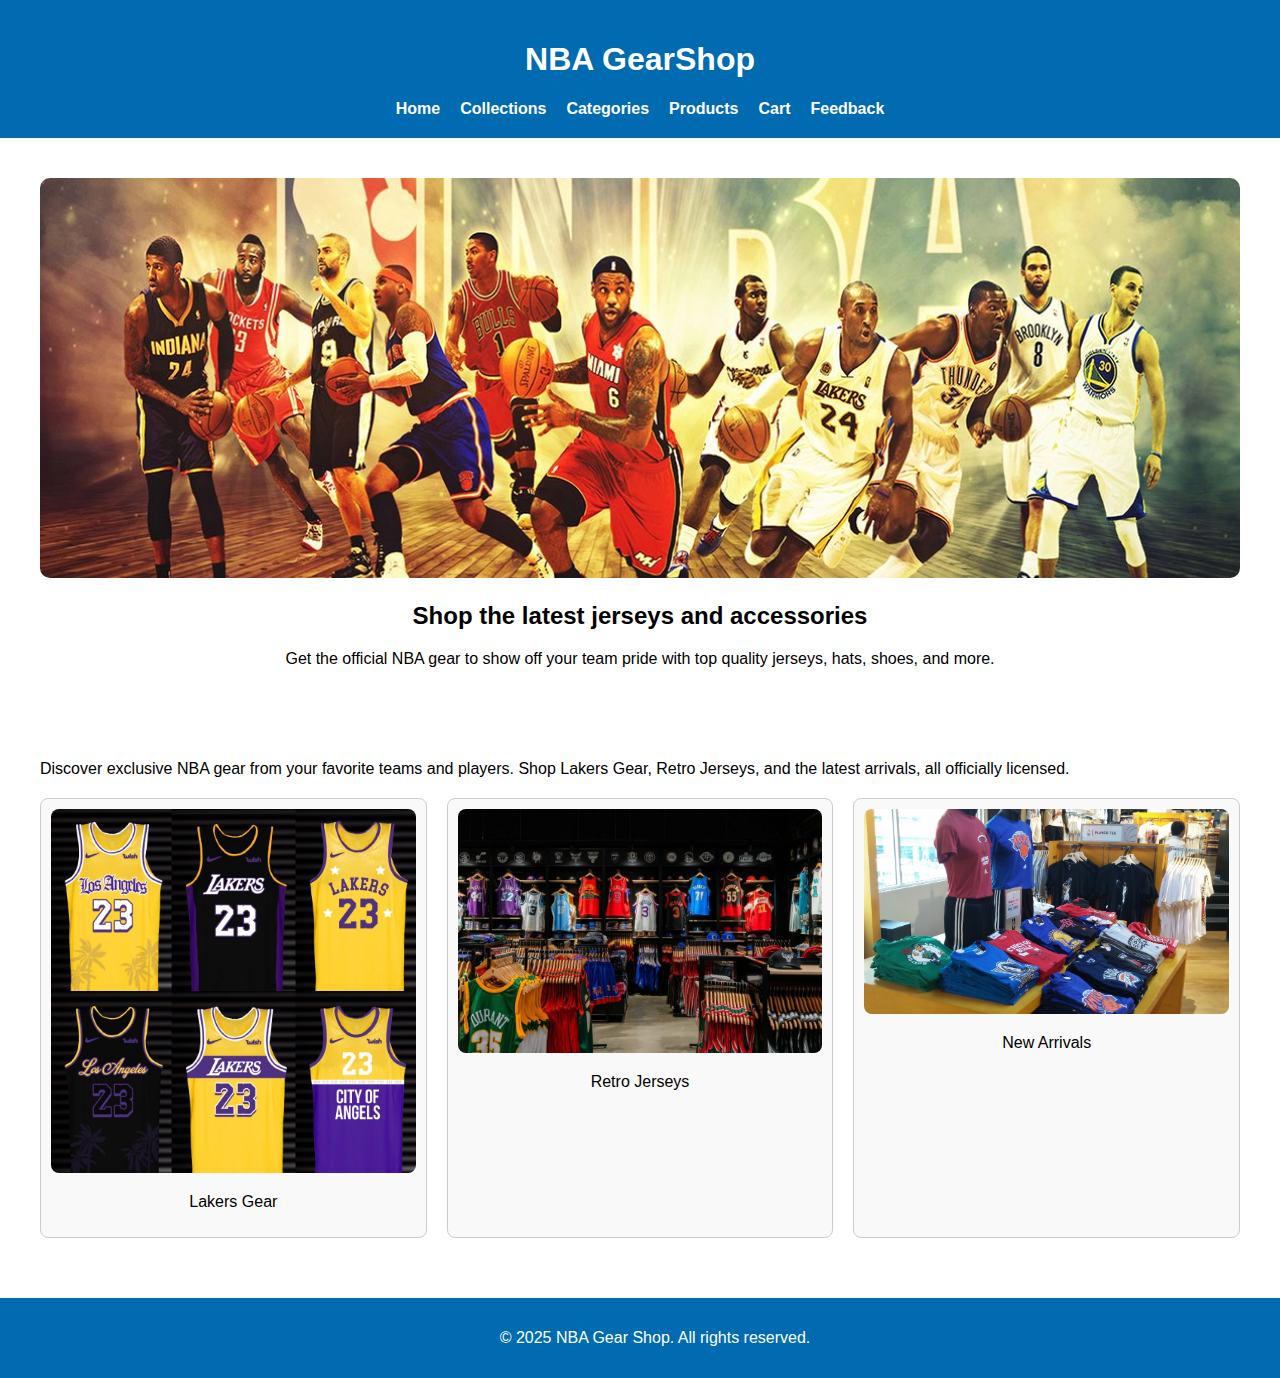
<file: index.html>
<!DOCTYPE html>
<html lang="en">
<head>
  <meta charset="UTF-8" />
  <meta name="viewport" content="width=device-width, initial-scale=1" />
  <title>NBA GearShop</title>
  <link rel="stylesheet" href="styles.css" />
</head>
<body>
  <header>
    <h1>NBA GearShop</h1>
    <nav>
      <ul>
        <li><a href="index.html">Home</a></li>
        <li><a href="collections.html">Collections</a></li>
        <li><a href="categories.html">Categories</a></li>
        <li><a href="products.html">Products</a></li>
        <li><a href="checkout.html">Cart</a></li>
        <li><a href="feedback.html">Feedback</a></li>
      </ul>
    </nav>
  </header>

  <section id="banner">
    <img src="images/banner.jpg" alt="NBA Stars Promo Banner" />
    <div class="text-container">
      <h2>Shop the latest jerseys and accessories</h2>
      <p>Get the official NBA gear to show off your team pride with top quality jerseys, hats, shoes, and more.</p>
    </div>
  </section>

  <section id="collections">
  
    <div class="text-container">
      <p>Discover exclusive NBA gear from your favorite teams and players. Shop Lakers Gear, Retro Jerseys, and the latest arrivals, all officially licensed.</p>
    </div>
    <div class="collection-grid">
      <div class="collection-item">
        <img src="images/lakers gear.jpg" alt="Lakers Gear" />
        <p>Lakers Gear</p>
      </div>
      <div class="collection-item">
        <img src="images/gear22.jpg" alt="Retro Jerseys" />
        <p>Retro Jerseys</p>
      </div>
      <div class="collection-item">
        <img src="images/new arrivals.jpg" alt="New Arrivals" />
        <p>New Arrivals</p>
      </div>
    </div>
  </section>

  <footer>
    <p>&copy; 2025 NBA Gear Shop. All rights reserved.</p>
  </footer>
</body>
</html>
</file>
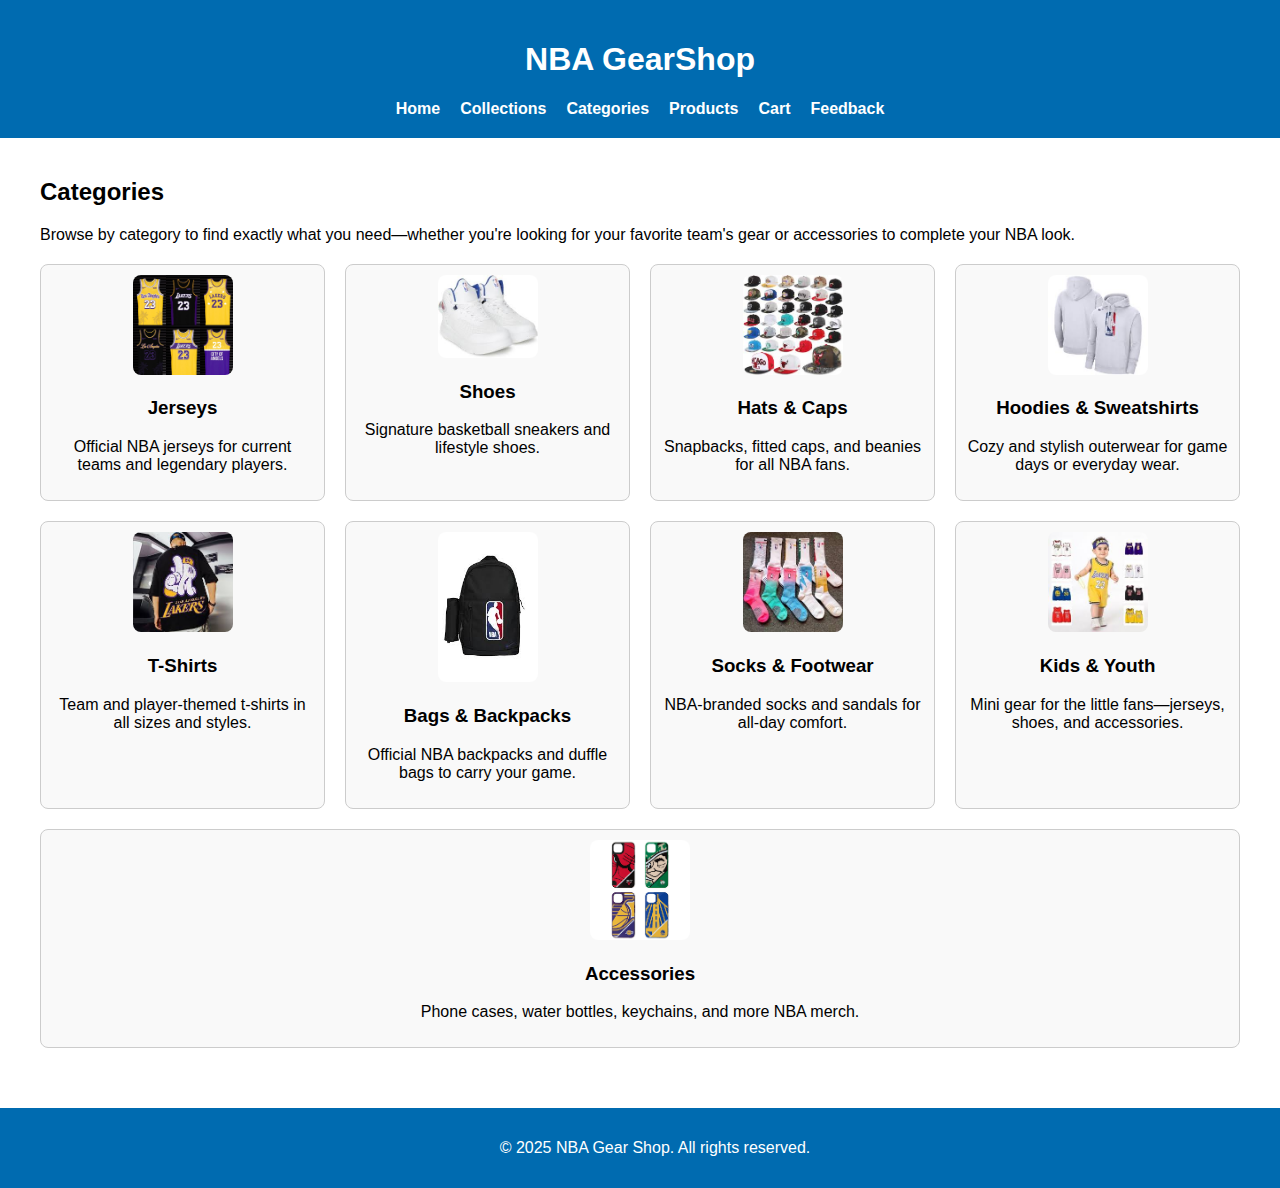
<file: categories.html>
<!DOCTYPE html>
<html lang="en">
<head>
  <meta charset="UTF-8" />
  <meta name="viewport" content="width=device-width, initial-scale=1" />
  <title>Categories - NBA GearShop</title>
  <link rel="stylesheet" href="styles.css" />
</head>
<body>

  <header>
    <h1>NBA GearShop</h1>
    <nav>
      <ul>
        <li><a href="index.html">Home</a></li>
        <li><a href="collections.html">Collections</a></li>
        <li><a href="categories.html">Categories</a></li>
        <li><a href="products.html">Products</a></li>
        <li><a href="checkout.html">Cart</a></li>
        <li><a href="feedback.html">Feedback</a></li>
      </ul>
    </nav>
  </header>

  <main>
    <section>
      <h2>Categories</h2>
      <div class="text-container">
        <p>
          Browse by category to find exactly what you need—whether you're looking for your favorite team's gear or accessories to complete your NBA look.
        </p>
      </div>

      <div class="collection-grid">
        <div class="collection-item">
          <img src="images/lakers gear.jpg" alt="Jerseys" width="100" height="auto"/>
          <div class="text-container">
            <h3>Jerseys</h3>
            <p>Official NBA jerseys for current teams and legendary players.</p>
          </div>
        </div>

        <div class="collection-item">
          <img src="images/nba shoes.jpg" alt="Shoes" width="100" height="auto"/>
          <div class="text-container">
            <h3>Shoes</h3>
            <p>Signature basketball sneakers and lifestyle shoes.</p>
          </div>
        </div>

        <div class="collection-item">
          <img src="images/nba fitted caps.jpg" alt="Hats & Caps" width="100" height="auto"/>
          <div class="text-container">
            <h3>Hats & Caps</h3>
            <p>Snapbacks, fitted caps, and beanies for all NBA fans.</p>
          </div>
        </div>

        <div class="collection-item">
          <img src="images/nba hoodies.jpg" alt="Hoodies & Sweatshirts" width="100" height="auto"/>
          <div class="text-container">
            <h3>Hoodies & Sweatshirts</h3>
            <p>Cozy and stylish outerwear for game days or everyday wear.</p>
          </div>
        </div>

        <div class="collection-item">
          <img src="images/nba tshirt.jpg" alt="T-Shirts" width="100" height="auto"/>
          <div class="text-container">
            <h3>T-Shirts</h3>
            <p>Team and player-themed t-shirts in all sizes and styles.</p>
          </div>
        </div>

        <div class="collection-item">
          <img src="images/backpack.jpg" alt="Bags & Backpacks" width="100" height="auto"/>
          <div class="text-container">
            <h3>Bags & Backpacks</h3>
            <p>Official NBA backpacks and duffle bags to carry your game.</p>
          </div>
        </div>

        <div class="collection-item">
          <img src="images/nba socks.jpg" alt="Socks & Footwear" width="100" height="auto"/>
          <div class="text-container">
            <h3>Socks & Footwear</h3>
            <p>NBA-branded socks and sandals for all-day comfort.</p>
          </div>
        </div>

        <div class="collection-item">
          <img src="images/kids jersey.jpg" alt="Kids & Youth" width="100" height="auto"/>
          <div class="text-container">
            <h3>Kids & Youth</h3>
            <p>Mini gear for the little fans—jerseys, shoes, and accessories.</p>
          </div>
        </div>

        <div class="collection-item">
          <img src="images/phonecase.png" alt="Accessories" width="100" height="auto" />
          <div class="text-container">
            <h3>Accessories</h3>
            <p>Phone cases, water bottles, keychains, and more NBA merch.</p>
          </div>
        </div>
      </div>
    </section>
  </main>

  <footer>
    <p>&copy; 2025 NBA Gear Shop. All rights reserved.</p>
  </footer>
</body>
</html>
</file>
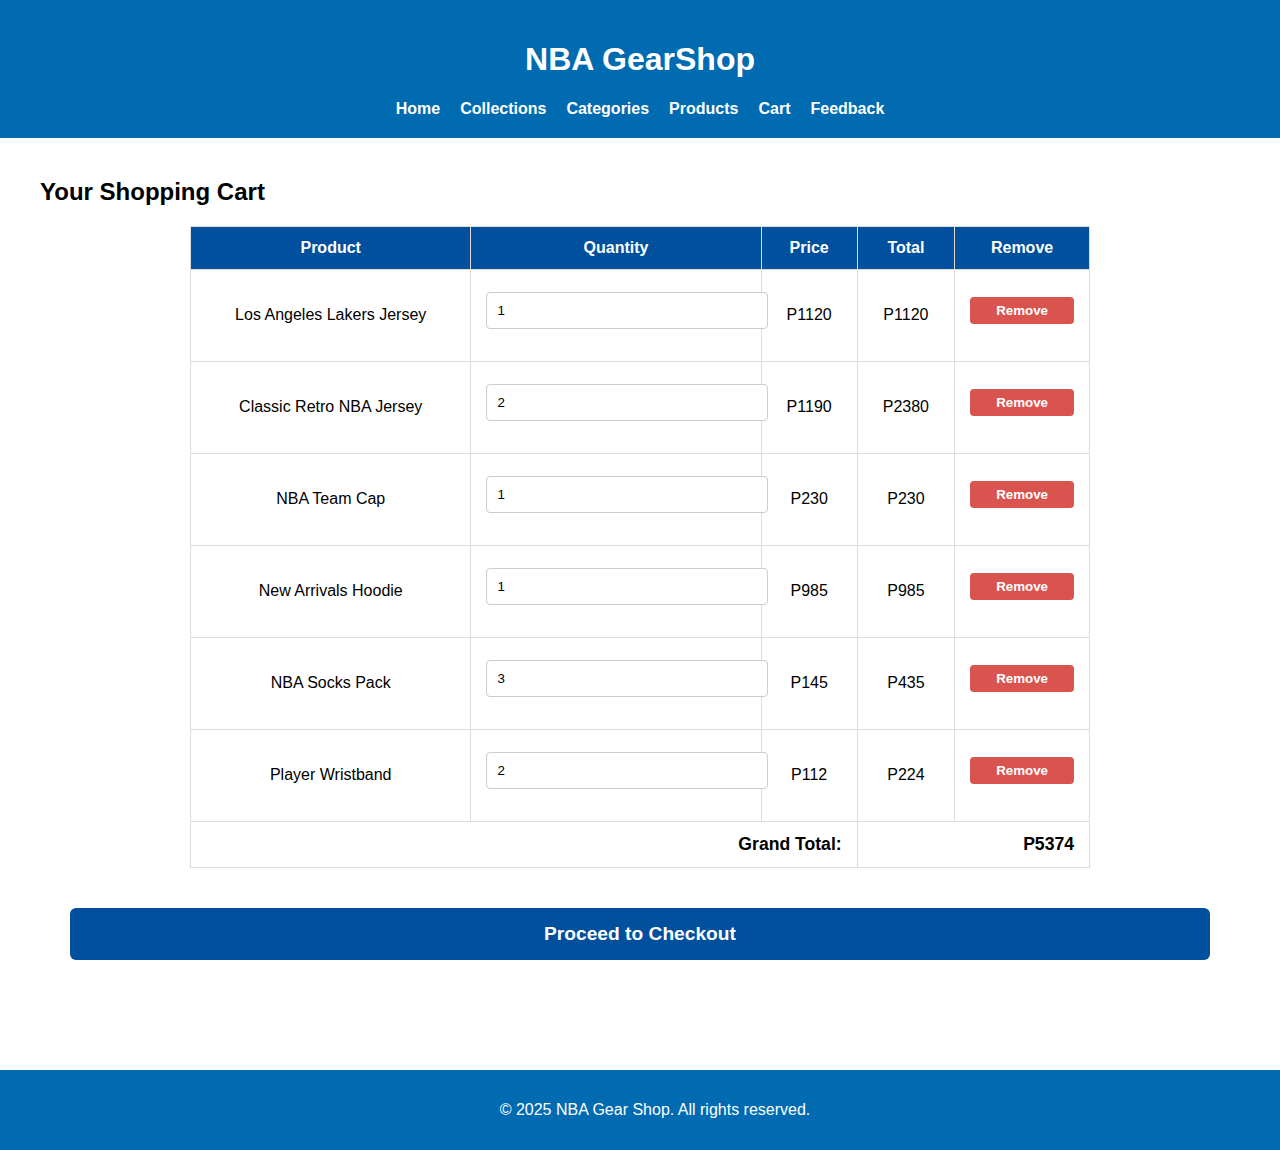
<file: checkout.html>
<!DOCTYPE html>
<html lang="en">
<head>
  <meta charset="UTF-8" />
  <meta name="viewport" content="width=device-width, initial-scale=1" />
  <title>Checkout - NBA GearShop</title>
  <link rel="stylesheet" href="styles.css" />
  <script src="java.js"></script>
</head>
<body>

  <header>
    <h1>NBA GearShop</h1>
    <nav>
      <ul>
        <li><a href="index.html">Home</a></li>
        <li><a href="collections.html">Collections</a></li>
        <li><a href="categories.html">Categories</a></li>
        <li><a href="products.html">Products</a></li>
        <li><a href="checkout.html">Cart</a></li>
        <li><a href="feedback.html">Feedback</a></li>
      </ul>
    </nav>
  </header>

  <main>
    <section>
      <h2>Your Shopping Cart</h2>
      <table>
        <thead>
          <tr>
            <th>Product</th>
            <th>Quantity</th>
            <th>Price</th>
            <th>Total</th>
            <th>Remove</th>
          </tr>
        </thead>
        <tbody>
          <tr>
            <td>Los Angeles Lakers Jersey</td>
            <td><input type="number" value="1" min="1" /></td>
            <td>P1120</td>
            <td>P1120</td>
            <td><button class="remove-btn">Remove</button></td>
          </tr>
          <tr>
            <td>Classic Retro NBA Jersey</td>
            <td><input type="number" value="2" min="1" /></td>
            <td>P1190</td>
            <td>P2380</td>
            <td><button class="remove-btn">Remove</button></td>
          </tr>
          <tr>
            <td>NBA Team Cap</td>
            <td><input type="number" value="1" min="1" /></td>
            <td>P230</td>
            <td>P230</td>
            <td><button class="remove-btn">Remove</button></td>
          </tr>
          <tr>
            <td>New Arrivals Hoodie</td>
            <td><input type="number" value="1" min="1" /></td>
            <td>P985</td>
            <td>P985</td>
            <td><button class="remove-btn">Remove</button></td>
          </tr>
          <tr>
            <td>NBA Socks Pack</td>
            <td><input type="number" value="3" min="1" /></td>
            <td>P145</td>
            <td>P435</td>
            <td><button class="remove-btn">Remove</button></td>
          </tr>
          <tr>
            <td>Player Wristband</td>
            <td><input type="number" value="2" min="1" /></td>
            <td>P112</td>
            <td>P224</td>
            <td><button class="remove-btn">Remove</button></td>
          </tr>
          <tr class="total-row">
            <td colspan="3">Grand Total:</td>
            <td colspan="2">P5'374</td>
          </tr>
        </tbody>
      </table>
      <div style="text-align: center; margin: 30px;">
         <button style="padding: 15px 30px; font-size: 1.2em; background-color: #00509e; color: white; border: none; border-radius: 6px; cursor: pointer;" id="checkout-btn">
          Proceed to Checkout
         </button>
      </div>
    </section>
  </main>

  <footer>
    <p>&copy; 2025 NBA Gear Shop. All rights reserved.</p>
  </footer>
    <script src="java.js"></script>
</body>
</html>
</file>
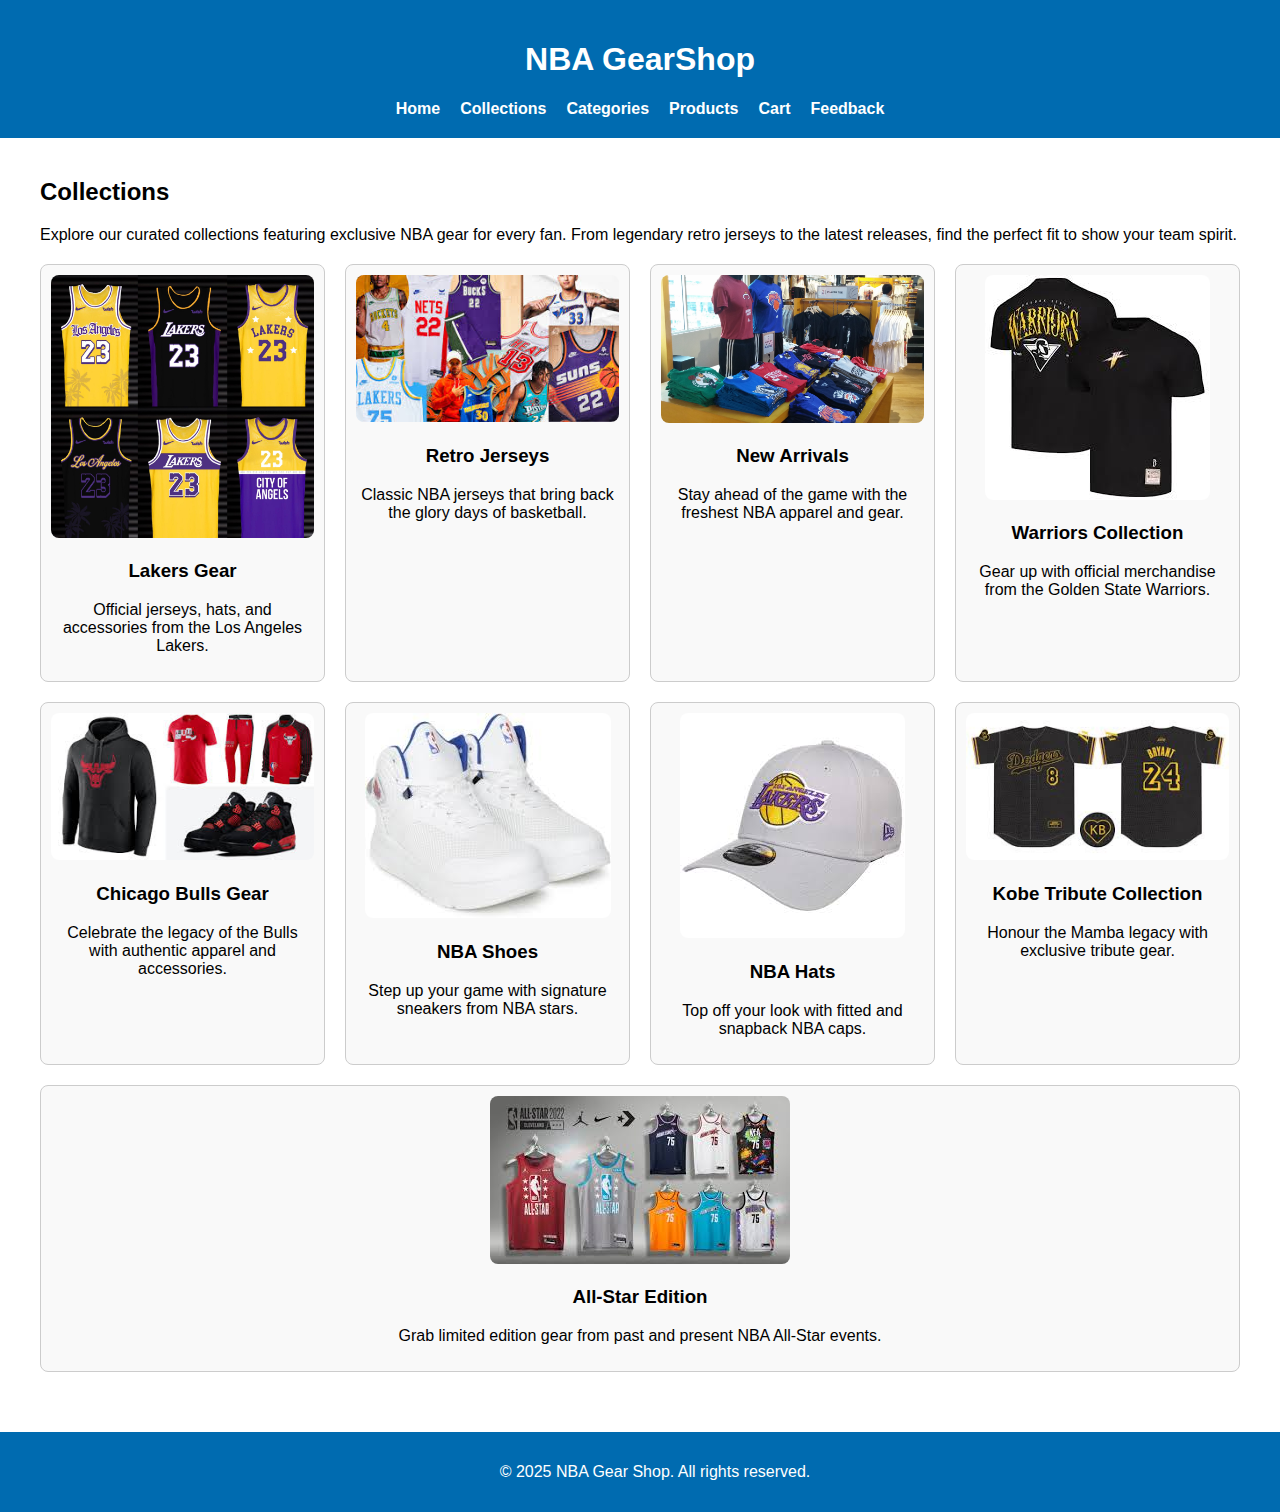
<file: collections.html>
<!DOCTYPE html>
<html lang="en">
<head>
  <meta charset="UTF-8" />
  <meta name="viewport" content="width=device-width, initial-scale=1" />
  <title>Collections - NBA GearShop</title>
  <link rel="stylesheet" href="styles.css" />
</head>
<body>

  <header>
    <h1>NBA GearShop</h1>
    <nav>
      <ul>
        <li><a href="index.html">Home</a></li>
        <li><a href="collections.html">Collections</a></li>
        <li><a href="categories.html">Categories</a></li>
        <li><a href="products.html">Products</a></li>
        <li><a href="checkout.html">Cart</a></li>
        <li><a href="feedback.html">Feedback</a></li>
      </ul>
    </nav>
  </header>

  <main>
    <section>
      <h2>Collections</h2>
      <div class="text-container">
        <p>
          Explore our curated collections featuring exclusive NBA gear for every fan.
          From legendary retro jerseys to the latest releases, find the perfect fit to show your team spirit.
        </p>
      </div>

      <div class="collection-grid">
        <div class="collection-item">
          <img src="images/lakers gear.jpg" alt="Lakers Gear" />
          <div class="text-container">
            <h3>Lakers Gear</h3>
            <p>Official jerseys, hats, and accessories from the Los Angeles Lakers.</p>
          </div>
        </div>

        <div class="collection-item">
          <img src="images/retro jersey.jpg" alt="Retro Jerseys" />
          <div class="text-container">
            <h3>Retro Jerseys</h3>
            <p>Classic NBA jerseys that bring back the glory days of basketball.</p>
          </div>
        </div>

        <div class="collection-item">
          <img src="images/new arrivals.jpg" alt="New Arrivals" />
          <div class="text-container">
            <h3>New Arrivals</h3>
            <p>Stay ahead of the game with the freshest NBA apparel and gear.</p>
          </div>
        </div>

        <div class="collection-item">
          <img src="images/warriors collection.jpg" alt="Warriors Collection" />
          <div class="text-container">
            <h3>Warriors Collection</h3>
            <p>Gear up with official merchandise from the Golden State Warriors.</p>
          </div>
        </div>

        <div class="collection-item">
          <img src="images/chicago bulls gear.jpg" alt="Chicago Bulls Gear" />
          <div class="text-container">
            <h3>Chicago Bulls Gear</h3>
            <p>Celebrate the legacy of the Bulls with authentic apparel and accessories.</p>
          </div>
        </div>

        <div class="collection-item">
          <img src="images/nba shoes.jpg" alt="NBA Shoes" />
          <div class="text-container">
            <h3>NBA Shoes</h3>
            <p>Step up your game with signature sneakers from NBA stars.</p>
          </div>
        </div>

        <div class="collection-item">
          <img src="images/nba cap.jpg" alt="NBA Hats" />
          <div class="text-container">
            <h3>NBA Hats</h3>
            <p>Top off your look with fitted and snapback NBA caps.</p>
          </div>
        </div>

        <div class="collection-item">
          <img src="images/kobe tribute collection.jpg" alt="Kobe Tribute Collection" />
          <div class="text-container">
            <h3>Kobe Tribute Collection</h3>
            <p>Honour the Mamba legacy with exclusive tribute gear.</p>
          </div>
        </div>

        <div class="collection-item">
          <img src="images/all-star.jpg" alt="All-Star Edition" />
          <div class="text-container">
            <h3>All-Star Edition</h3>
            <p>Grab limited edition gear from past and present NBA All-Star events.</p>
          </div>
        </div>
      </div>
    </section>
  </main>

  <footer>
    <p>&copy; 2025 NBA Gear Shop. All rights reserved.</p>
  </footer>
</body>
</html>
</file>
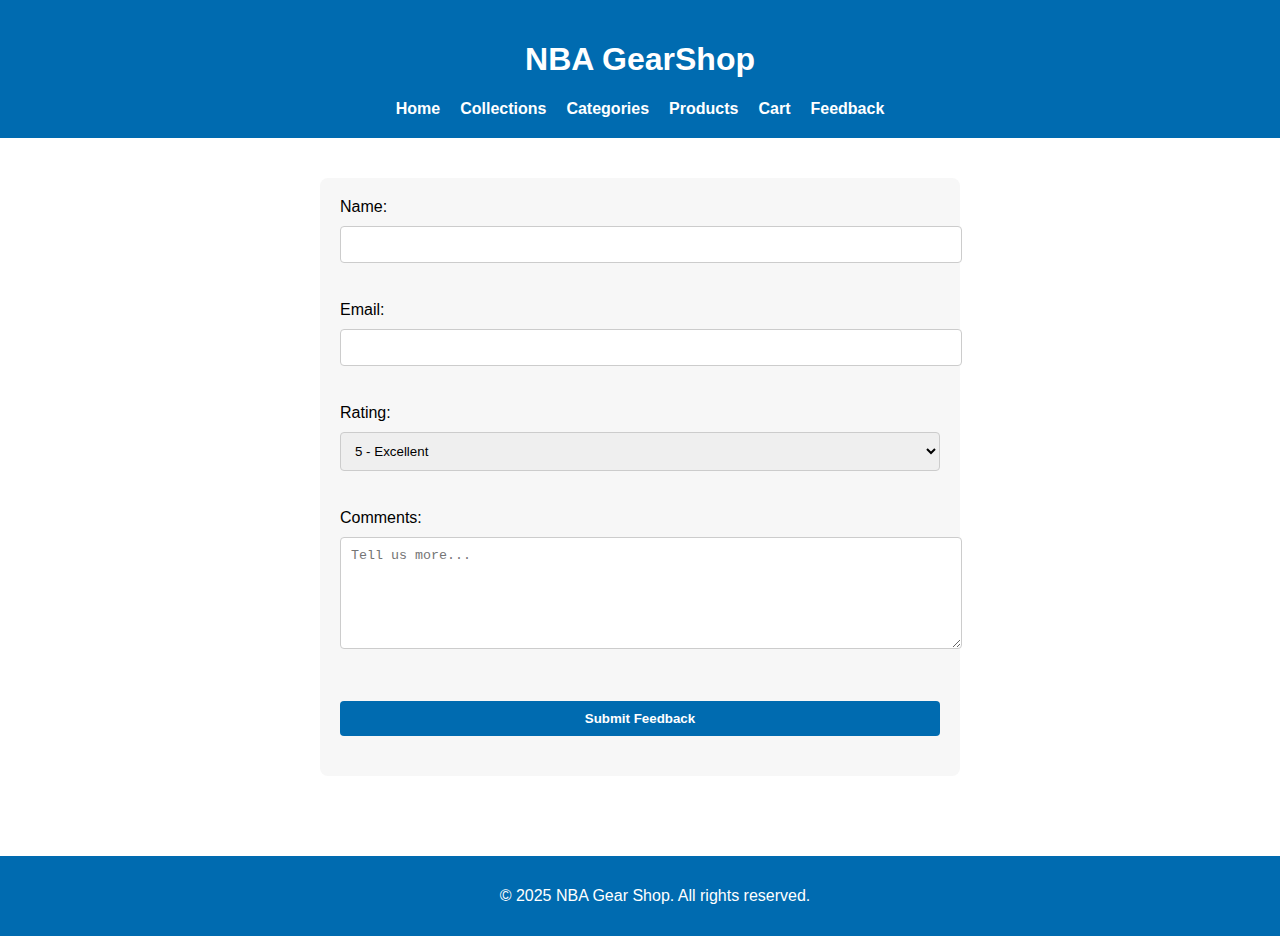
<file: feedback.html>
<!DOCTYPE html>
<html lang="en">
<head>
  <meta charset="UTF-8">
  <title>Feedback - NBA GearShop</title>
  <link rel="stylesheet" href="styles.css">
  <script src="java.js"></script>
</head>
<body>
  <header>
    <h1>NBA GearShop</h1>
    <nav>
      <ul>
        <li><a href="index.html">Home</a></li>
        <li><a href="collections.html">Collections</a></li>
        <li><a href="categories.html">Categories</a></li>
        <li><a href="products.html">Products</a></li>
        <li><a href="checkout.html">Cart</a></li>
        <li><a href="feedback.html">Feedback</a></li>
      </ul>
    </nav>
  </header>

  <main>
    <section>
      
      <form action="submit_feedback.php" method="POST">
        <label for="name">Name:</label><br>
        <input type="text" id="name" name="name" required><br><br>

        <label for="email">Email:</label><br>
        <input type="email" id="email" name="email" required><br><br>

        <label for="rating">Rating:</label><br>
        <select id="rating" name="rating">
          <option value="5">5 - Excellent</option>
          <option value="4">4 - Good</option>
          <option value="3">3 - Average</option>
          <option value="2">2 - Poor</option>
          <option value="1">1 - Very Poor</option>
        </select><br><br>

        <label for="comments">Comments:</label><br>
        <textarea id="comments" name="comments" rows="6" cols="50" placeholder="Tell us more..."></textarea><br><br>

        <button type="submit">Submit Feedback</button>
      </form>
    </section>
  </main>

  <footer>
    <p>&copy; 2025 NBA Gear Shop. All rights reserved.</p>
  </footer>
    <script src="java.js"></script>
</body>
</html>
</file>
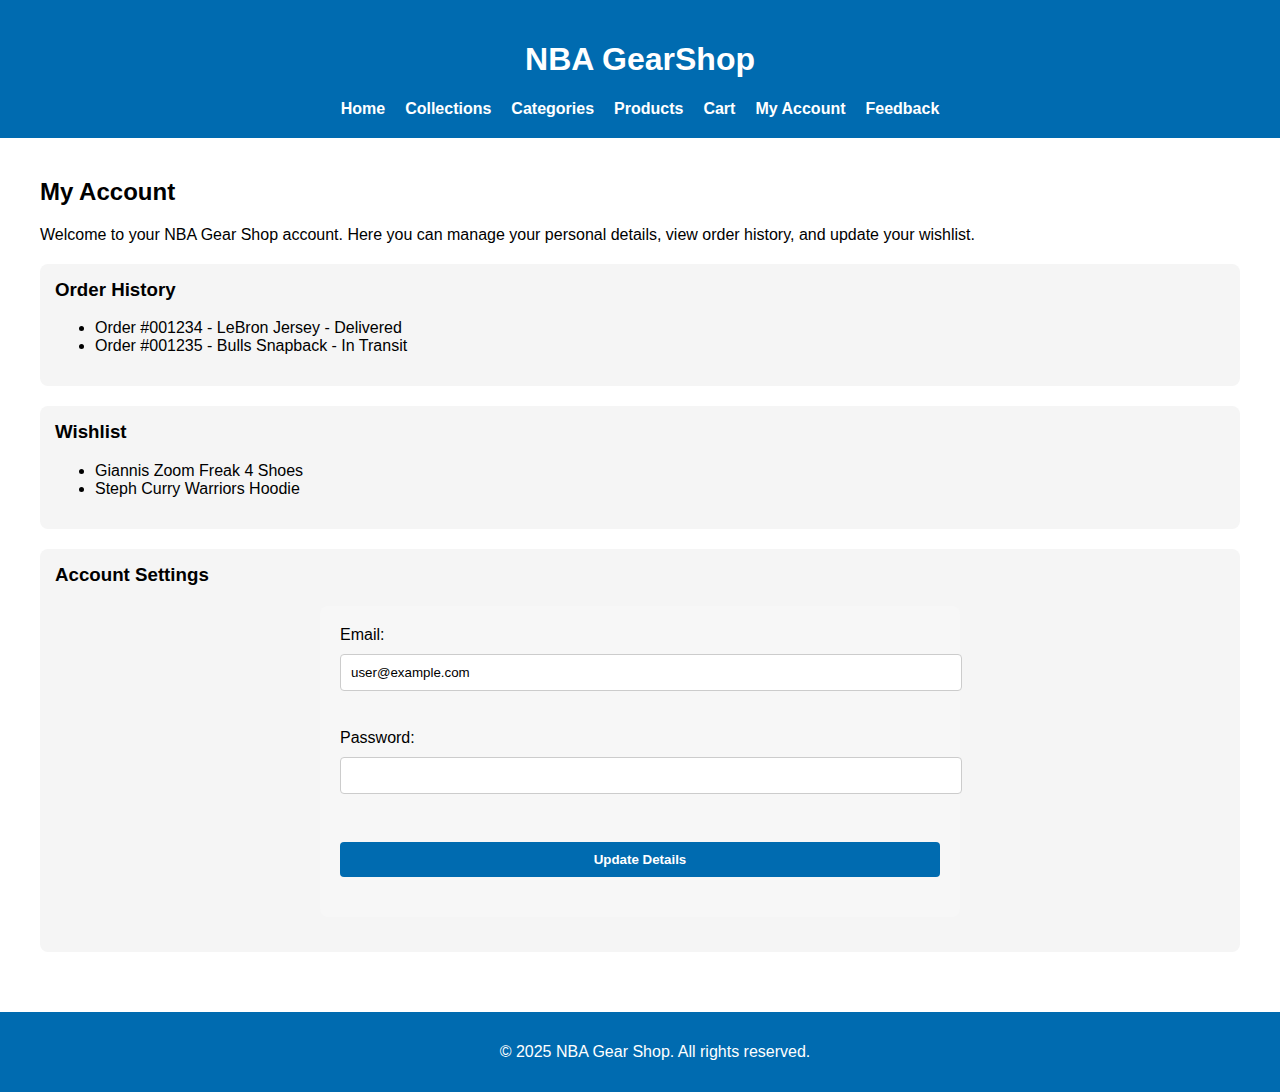
<file: myaccount.html>
<!DOCTYPE html>
<html lang="en">
<head>
  <meta charset="UTF-8">
  <title>My Account - NBA GearShop</title>
  <link rel="stylesheet" href="styles.css">
</head>
<body>
  <header>
    <h1>NBA GearShop</h1>
    <nav>
      <ul>
        <li><a href="index.html">Home</a></li>
        <li><a href="collections.html">Collections</a></li>
        <li><a href="categories.html">Categories</a></li>
        <li><a href="products.html">Products</a></li>
        <li><a href="checkout.html">Cart</a></li>
        <li><a href="account.html">My Account</a></li>
        <li><a href="feedback.html">Feedback</a></li>
      </ul>
    </nav>
  </header>

  <main>
    <section>
      <h2>My Account</h2>
      <p>Welcome to your NBA Gear Shop account. Here you can manage your personal details, view order history, and update your wishlist.</p>

      <div class="account-section">
        <h3>Order History</h3>
        <ul>
          <li>Order #001234 - LeBron Jersey - Delivered</li>
          <li>Order #001235 - Bulls Snapback - In Transit</li>
        </ul>
      </div>

      <div class="account-section">
        <h3> Wishlist</h3>
        <ul>
          <li>Giannis Zoom Freak 4 Shoes</li>
          <li>Steph Curry Warriors Hoodie</li>
        </ul>
      </div>

      <div class="account-section">
        <h3>Account Settings</h3>
        <form action="update_account.php" method="POST">
          <label for="email">Email:</label><br>
          <input type="email" id="email" name="email" value="user@example.com"><br><br>

          <label for="password">Password:</label><br>
          <input type="password" id="password" name="password"><br><br>

          <button type="submit">Update Details</button>
        </form>
      </div>
    </section>
  </main>

  <footer>
    <p>&copy; 2025 NBA Gear Shop. All rights reserved.</p>
  </footer>
</body>
</html>
</file>
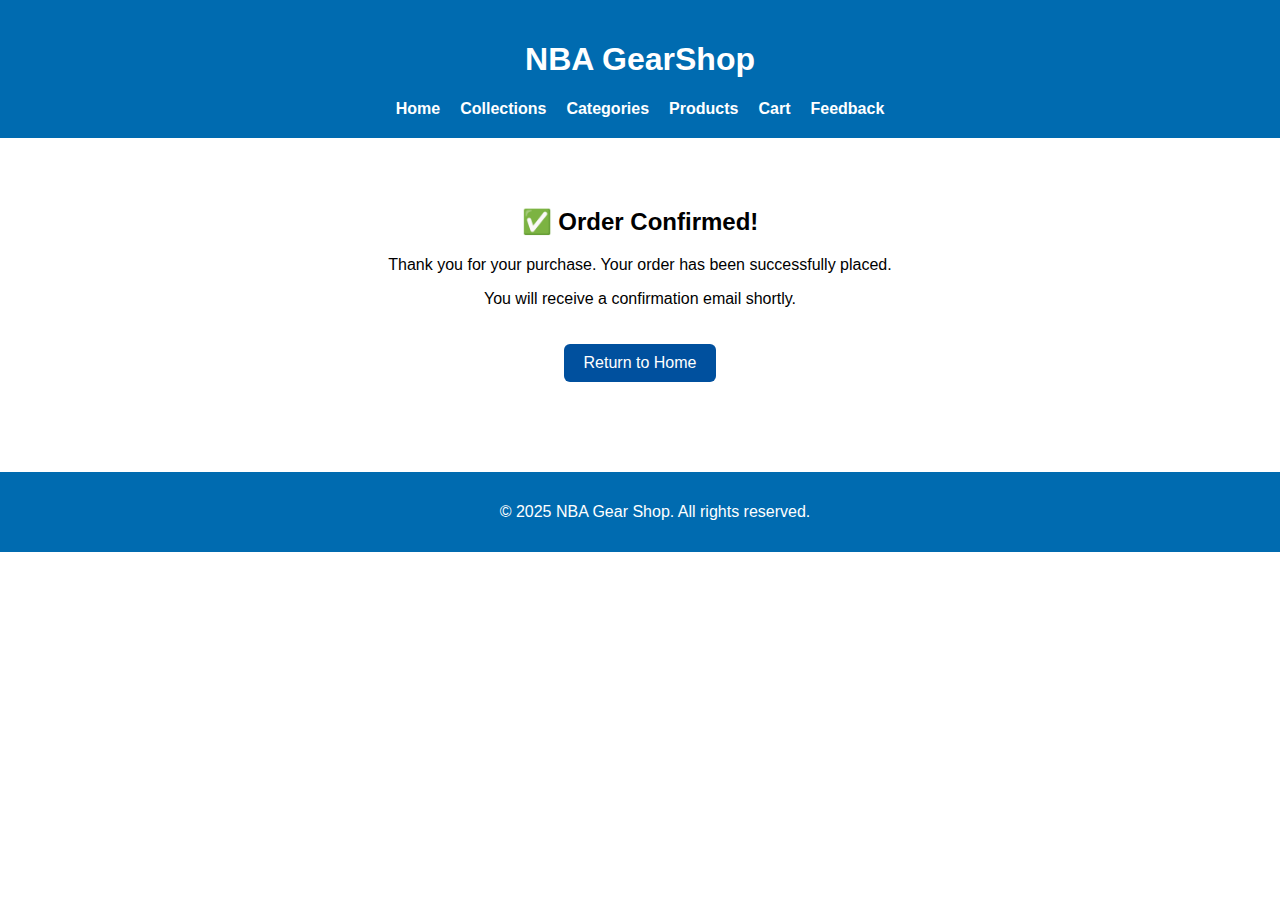
<file: order-confirmation.html>
<!DOCTYPE html>
<html lang="en">
<head>
  <meta charset="UTF-8" />
  <meta name="viewport" content="width=device-width, initial-scale=1" />
  <title>Order Confirmation - NBA GearShop</title>
  <link rel="stylesheet" href="styles.css" />
</head>
<body>
  <header>
    <h1>NBA GearShop</h1>
    <nav>
      <ul>
        <li><a href="index.html">Home</a></li>
        <li><a href="collections.html">Collections</a></li>
        <li><a href="categories.html">Categories</a></li>
        <li><a href="products.html">Products</a></li>
        <li><a href="checkout.html">Cart</a></li>
        <li><a href="feedback.html">Feedback</a></li>
      </ul>
    </nav>
  </header>

  <main style="text-align: center; padding: 50px;">
    <h2>✅ Order Confirmed!</h2>
    <p>Thank you for your purchase. Your order has been successfully placed.</p>
    <p>You will receive a confirmation email shortly.</p>
    <a href="index.html" style="display: inline-block; margin-top: 20px; padding: 10px 20px; background-color: #00509e; color: white; text-decoration: none; border-radius: 6px;">Return to Home</a>
  </main>

  <footer>
    <p>&copy; 2025 NBA Gear Shop. All rights reserved.</p>
  </footer>
</body>
</html>
</file>
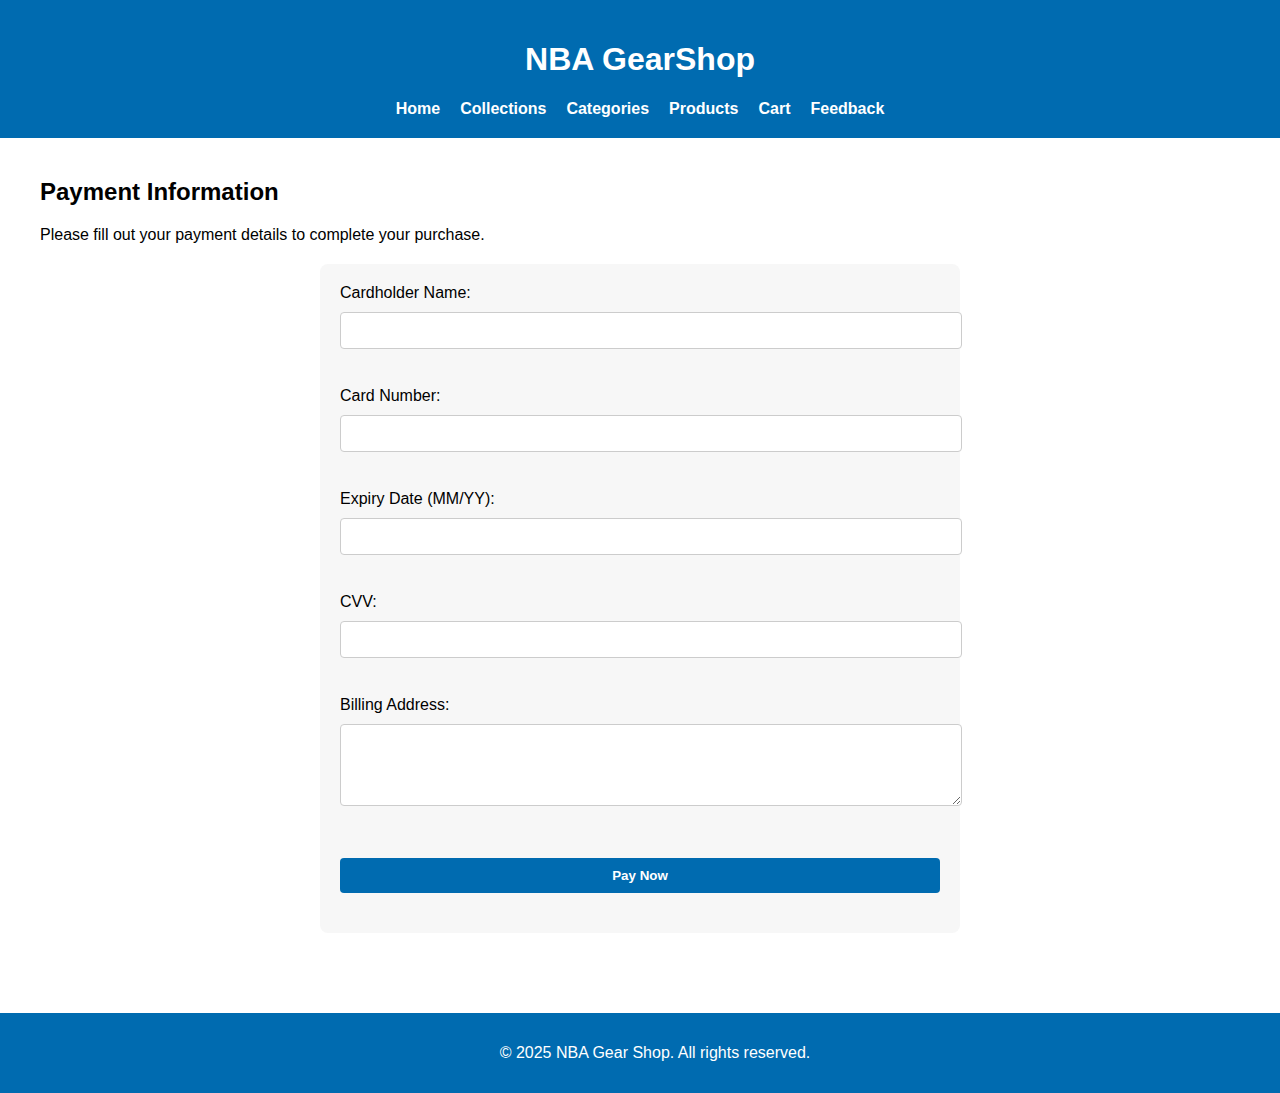
<file: payment.html>
<!DOCTYPE html>
<html lang="en">
<head>
  <meta charset="UTF-8" />
  <meta name="viewport" content="width=device-width, initial-scale=1" />
  <title>Payment - NBA GearShop</title>
  <link rel="stylesheet" href="styles.css" />
</head>
<body>
  <header>
    <h1>NBA GearShop</h1>
    <nav>
      <ul>
        <li><a href="index.html">Home</a></li>
        <li><a href="collections.html">Collections</a></li>
        <li><a href="categories.html">Categories</a></li>
        <li><a href="products.html">Products</a></li>
        <li><a href="checkout.html">Cart</a></li>
        <li><a href="feedback.html">Feedback</a></li>
      </ul>
    </nav>
  </header>

  <main>
    <section>
      <h2>Payment Information</h2>
      <p>Please fill out your payment details to complete your purchase.</p>
       <form action="order-confirmation.html" method="GET">
        <label for="cardName">Cardholder Name:</label><br />
        <input type="text" id="cardName" name="cardName" required /><br /><br />

        <label for="cardNumber">Card Number:</label><br />
        <input type="text" id="cardNumber" name="cardNumber" required /><br /><br />

        <label for="expiry">Expiry Date (MM/YY):</label><br />
        <input type="text" id="expiry" name="expiry" required /><br /><br />

        <label for="cvv">CVV:</label><br />
        <input type="text" id="cvv" name="cvv" required /><br /><br />

        <label for="billing">Billing Address:</label><br />
        <textarea id="billing" name="billing" rows="4" cols="50" required></textarea><br /><br />

        <button type="submit">Pay Now</button>
      </form>
    </section>
  </main>

  <footer>
    <p>&copy; 2025 NBA Gear Shop. All rights reserved.</p>
  </footer>
</body>
</html>
</file>
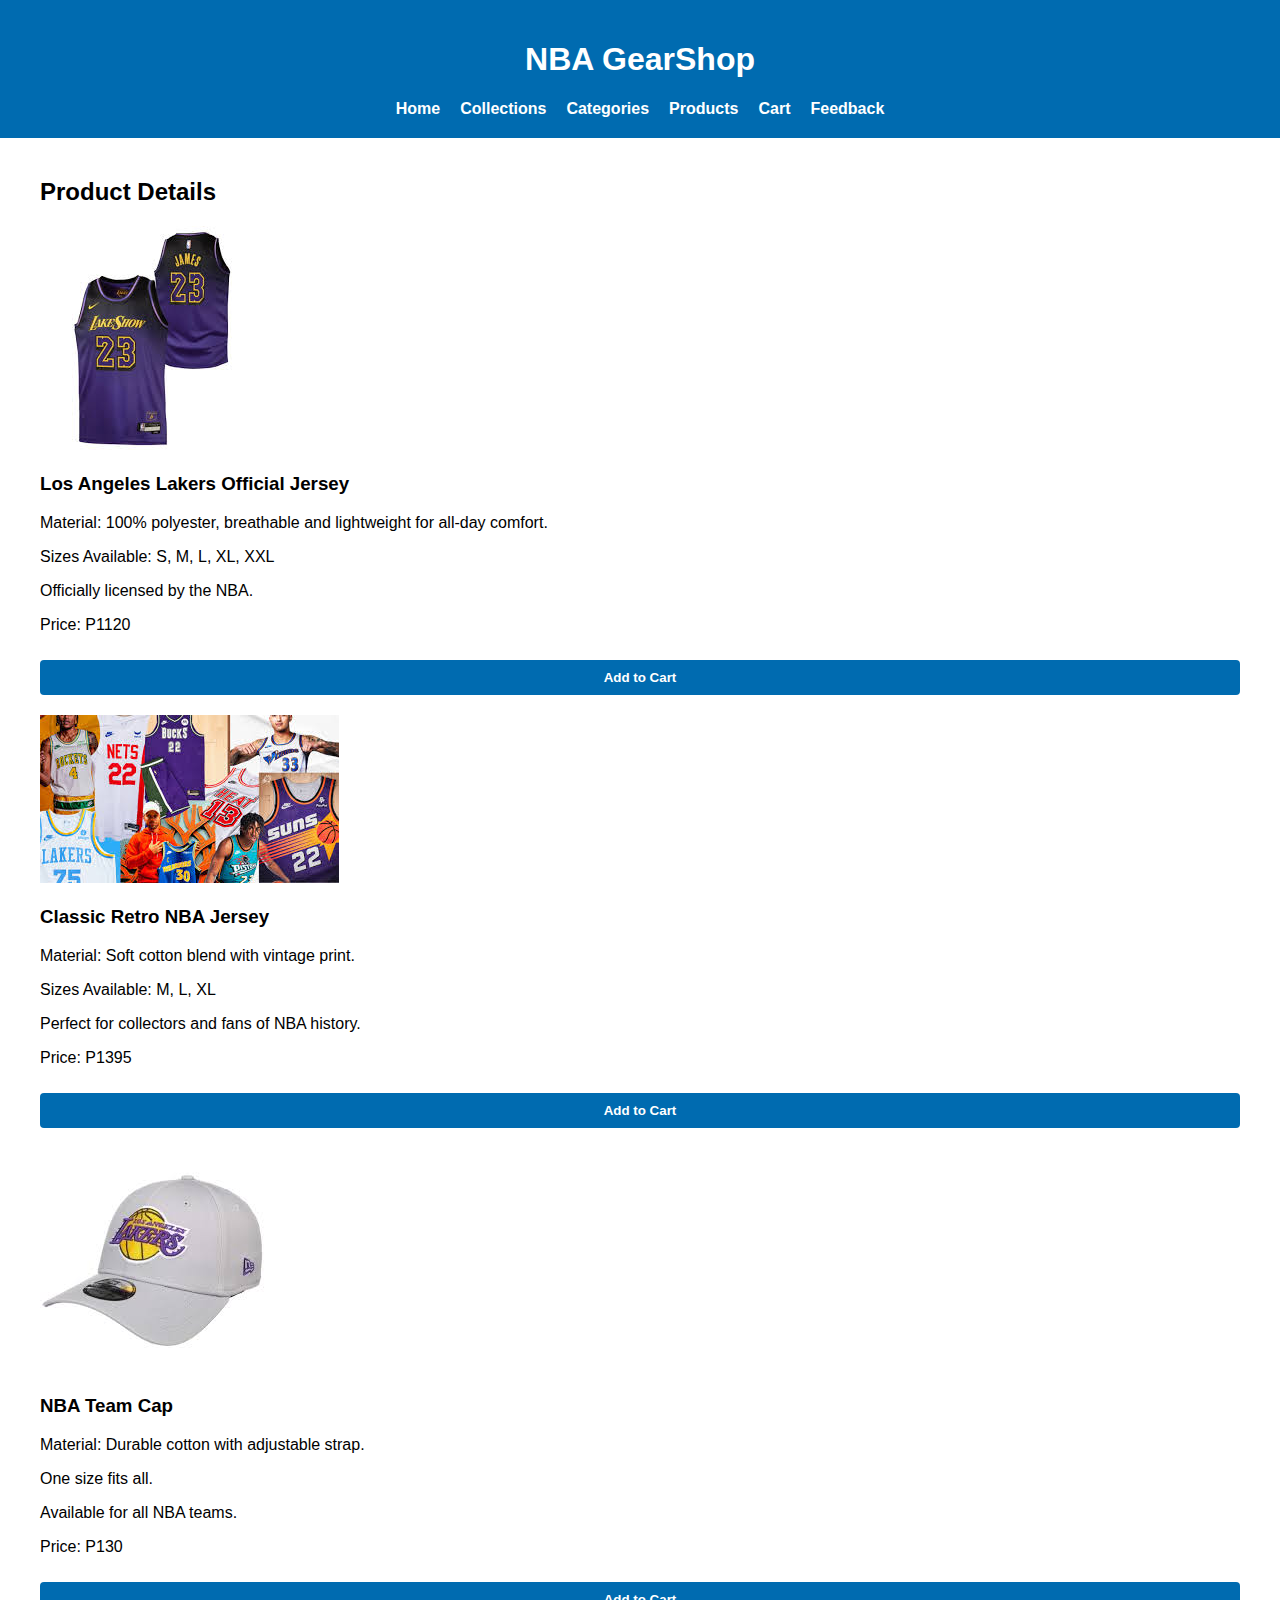
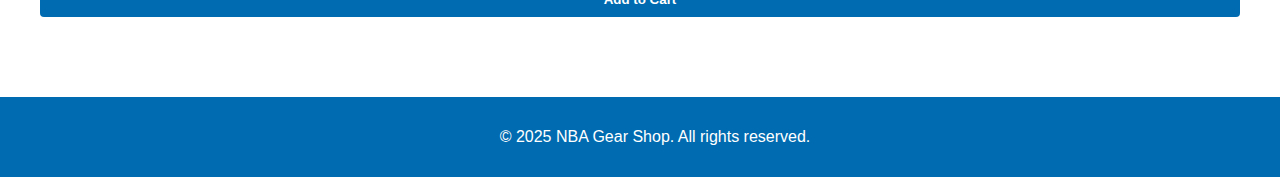
<file: products.html>
<!DOCTYPE html>
<html lang="en">
<head>
  <meta charset="UTF-8" />
  <meta name="viewport" content="width=device-width, initial-scale=1" />
  <title>Products - NBA GearShop</title>
  <link rel="stylesheet" href="styles.css" />
</head>
<body>

  <header>
    <h1>NBA GearShop</h1>
    <nav>
      <ul>
        <li><a href="index.html">Home</a></li>
        <li><a href="collections.html">Collections</a></li>
        <li><a href="categories.html">Categories</a></li>
        <li><a href="products.html">Products</a></li>
        <li><a href="checkout.html">Cart</a></li>
        <li><a href="feedback.html">Feedback</a></li>
      </ul>
    </nav>
  </header>

  <main>
    <section>
      <h2>Product Details</h2>

      <div class="product-item">
        <img src="images/official jersey.jpg" alt="Lakers Official Jersey" />
        <div class="text-container">
          <h3>Los Angeles Lakers Official Jersey</h3>
          <p>Material: 100% polyester, breathable and lightweight for all-day comfort.</p>
          <p>Sizes Available: S, M, L, XL, XXL</p>
          <p>Officially licensed by the NBA.</p>
          <p>Price: P1120</p>
          <button>Add to Cart</button>
        </div>
      </div>

      <div class="product-item">
        <img src="images/retro jersey.jpg" alt="Retro NBA Jersey" />
        <div class="text-container">
          <h3>Classic Retro NBA Jersey</h3>
          <p>Material: Soft cotton blend with vintage print.</p>
          <p>Sizes Available: M, L, XL</p>
          <p>Perfect for collectors and fans of NBA history.</p>
          <p>Price: P1395</p>
          <button>Add to Cart</button>
        </div>
      </div>

      <div class="product-item">
        <img src="images/nba cap.jpg" alt="NBA Team Cap" />
        <div class="text-container">
          <h3>NBA Team Cap</h3>
          <p>Material: Durable cotton with adjustable strap.</p>
          <p>One size fits all.</p>
          <p>Available for all NBA teams.</p>
          <p>Price: P130</p>
          <button>Add to Cart</button>
        </div>
      </div>
    </section>
  </main>

  <footer>
    <p>&copy; 2025 NBA Gear Shop. All rights reserved.</p>
  </footer>
  
  <script src="java.js"></script>
</body>
</html>
</file>
<file: styles.css>
body {
  margin: 0;
  font-family: Arial, sans-serif;
  background-color: white;
  color: black;
  overflow-x: hidden;
}

header {
  background-color: #006bb0;
  color: white;
  padding: 20px;
  text-align: center;
}

nav ul {
  list-style: none;
  padding: 0;
  margin: 10px 0 0;
  display: flex;
  justify-content: center;
  gap: 20px;
}

nav a {
  color: white;
  text-decoration: none;
  font-weight: bold;
}

nav a:hover {
  text-decoration: underline;
}

#banner {
  text-align: center;
  margin: 20px auto;
  padding: 20px;
}

#banner img {
  width: 100%;
  max-height: 400px;
  object-fit: cover;
  border-radius: 10px;
}

section {
  padding: 20px;
  max-width: 1200px;
  margin: 0 auto;
}

.collection-grid {
  display: flex;
  gap: 20px;
  justify-content: space-around;
  flex-wrap: wrap;
  margin-top: 20px;
}

.collection-item {
  text-align: center;
  flex: 1 1 250px;
  border: 1px solid #ccc;
  border-radius: 8px;
  padding: 10px;
  background-color: #f9f9f9;
}

.collection-item img {
  max-width: 100%;
  height: auto;
  border-radius: 8px;
}

table {
  width: 100%;
  border-collapse: collapse;
  margin: 20px 0;
}

th, td {
  border: 1px solid #ddd;
  padding: 12px;
  text-align: left;
}

th {
  background-color: #f2f2f2;
}

form {
  background-color: #f7f7f7;
  padding: 20px;
  border-radius: 8px;
  max-width: 600px;
  margin: 20px auto;
}

input, select, textarea, button {
  width: 100%;
  padding: 10px;
  margin-top: 10px;
  margin-bottom: 20px;
  border: 1px solid #ccc;
  border-radius: 4px;
}

button {
  background-color: #006bb0;
  color: white;
  border: none;
  cursor: pointer;
  font-weight: bold;
}

button:hover {
  background-color: #006bb0;
}

footer {
  background-color: #006bb0;
  color: white;
  text-align: center;
  padding: 15px;
  position: relative;
  bottom: 0;
  width: 100%;
  margin-top: 40px;
}

.account-section {
  background-color: #f5f5f5;
  padding: 15px;
  margin-top: 20px;
  border-radius: 8px;
}

.account-section h3 {
  margin-top: 0;
}




    table {
      width: 90%;
      max-width: 900px;
      margin: 20px auto;
      border-collapse: collapse;
      background: white;
    }
    th, td {
      padding: 12px 15px;
      border: 1px solid #ddd;
      text-align: center;
    }
    th {
      background-color: #00509e; 
      color: white;
    }
    button.remove-btn {
      background-color: #d9534f;
      color: white;
      border: none;
      padding: 6px 12px;
      cursor: pointer;
      border-radius: 4px;
    }
    button.remove-btn:hover {
      background-color: #c9302c;
    }
    .total-row td {
      font-weight: bold;
      font-size: 1.1em;
      text-align: right;
    }



    .product-grid {
  display: grid;
  grid-template-columns: repeat(auto-fit, minmax(220px, 1fr));
  gap: 20px;
  margin-top: 20px;
}

.product-card {
  border: 1px solid #ddd;
  padding: 15px;
  background-color: white;
  text-align: center;
  box-shadow: 0 0 5px #ccc;
  border-radius: 6px;
}

.product-card img {
  max-width: 100%;
  height: auto;
  margin-bottom: 10px;
}

.product-card button {
  background-color: #0056b3; /* blue */
  color: white;
  border: none;
  padding: 8px 15px;
  cursor: pointer;
  border-radius: 4px;
  font-weight: bold;
}

.product-card button:hover {
  background-color: #003d80;
}
</file>
